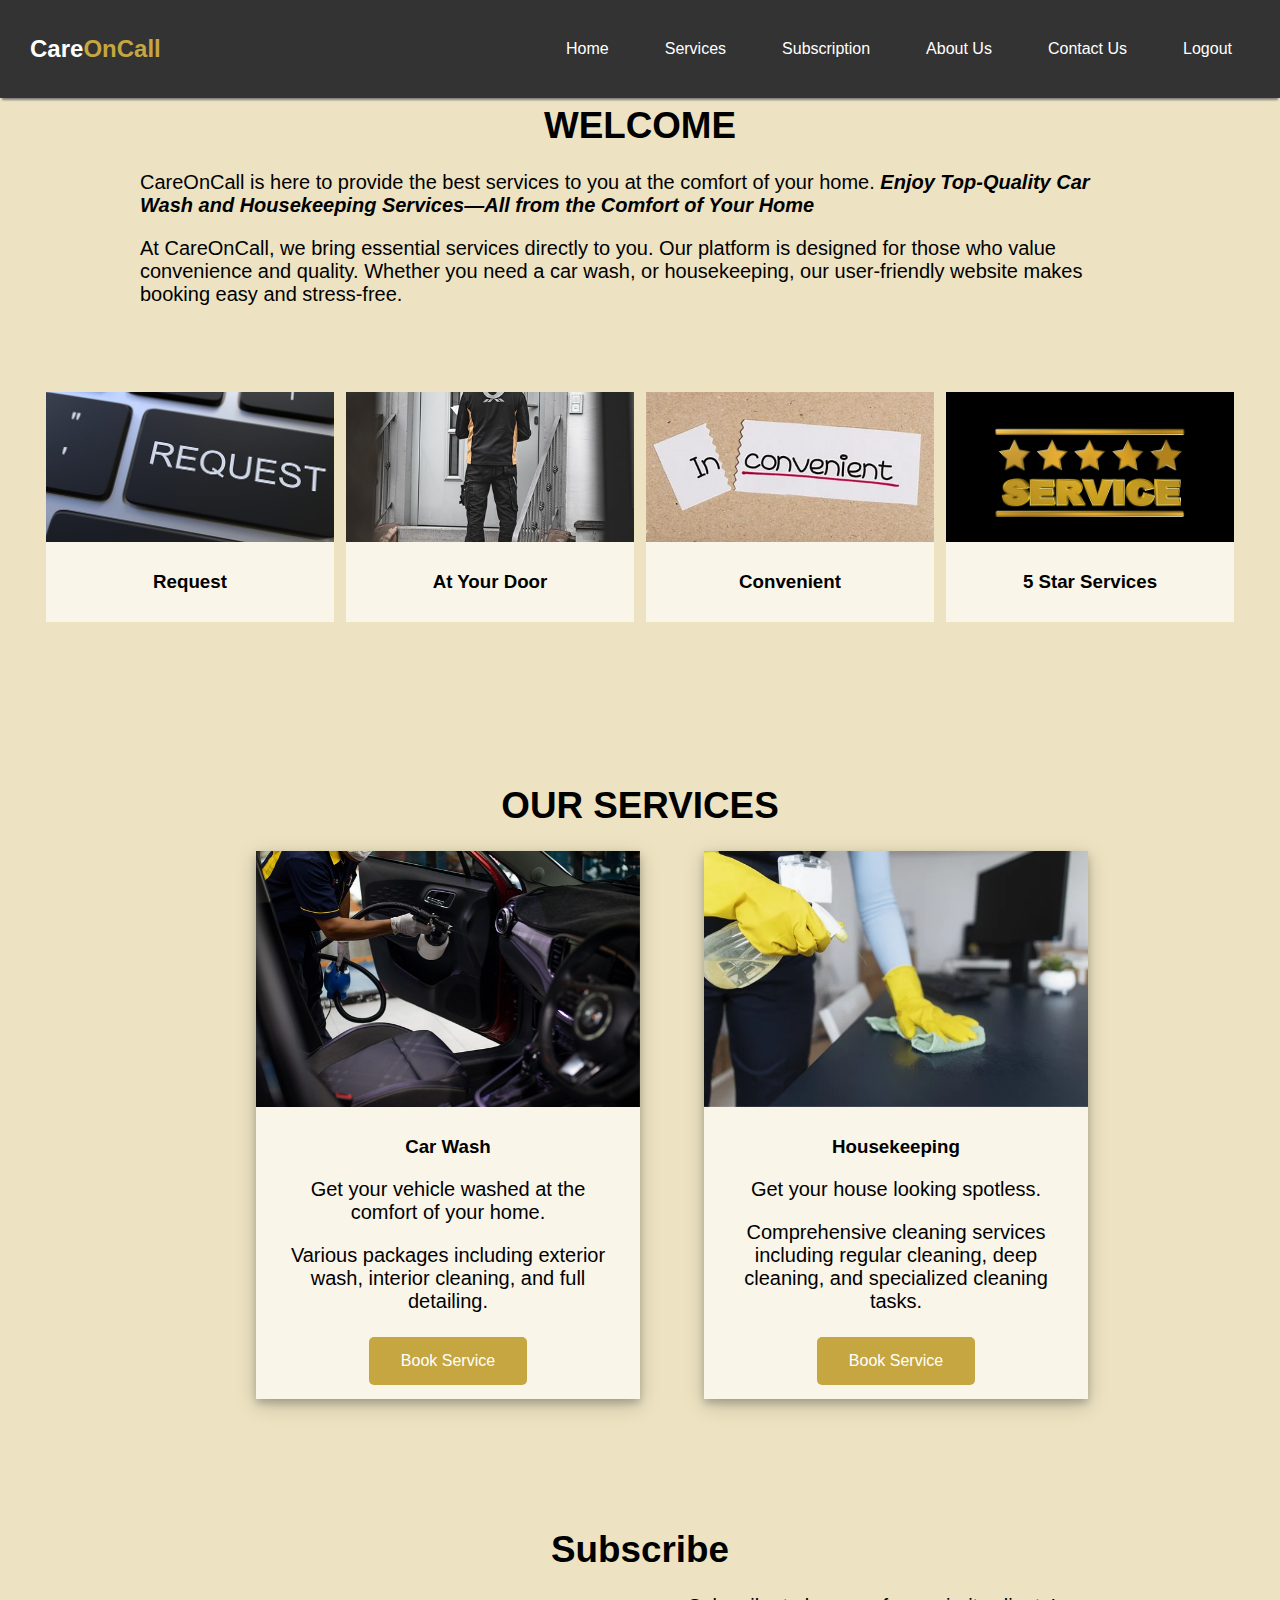
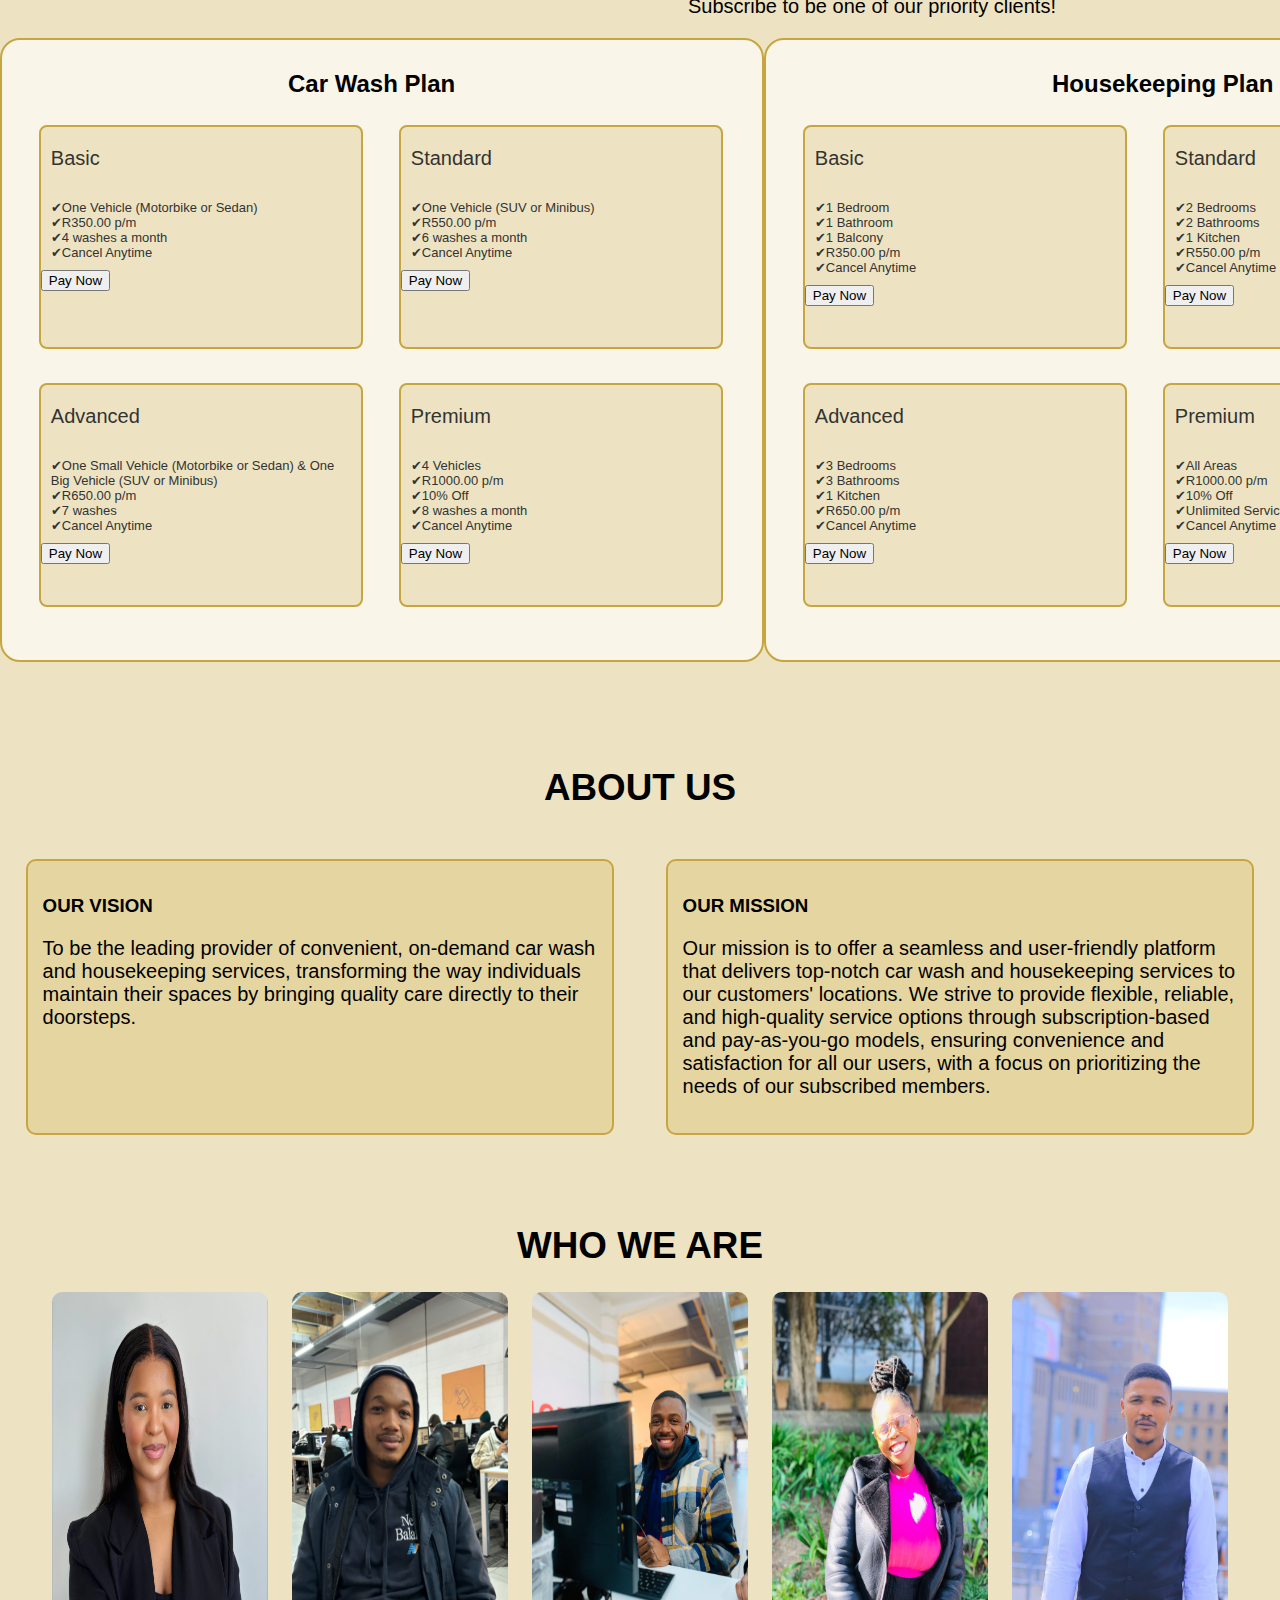
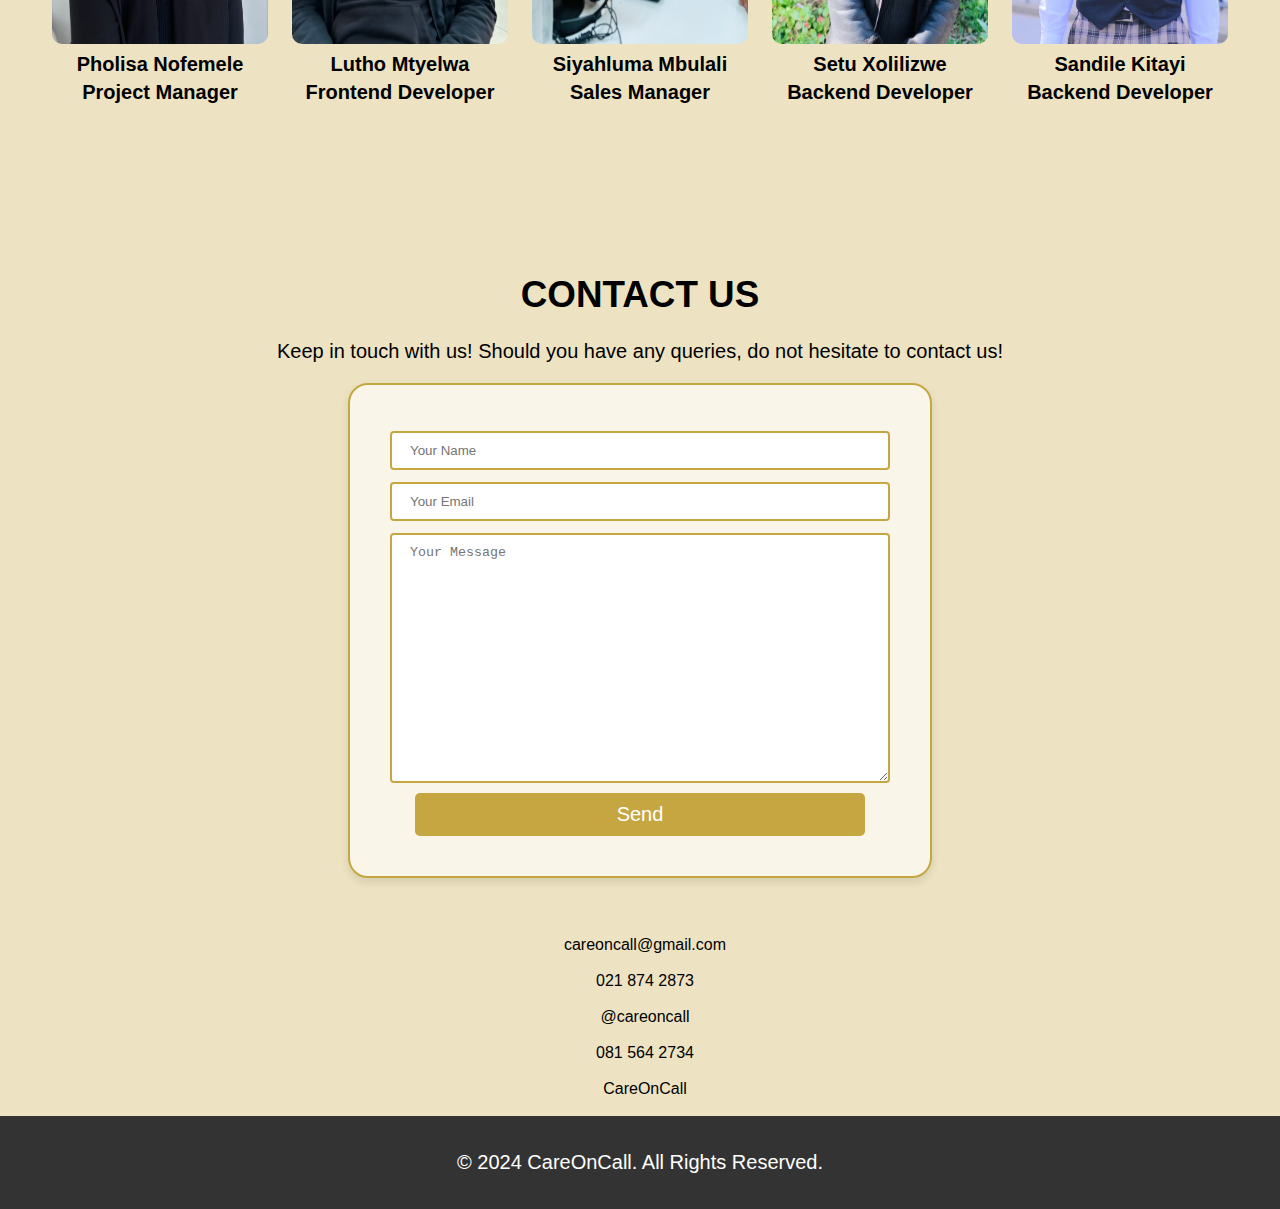
<file: index.html>
<!DOCTYPE html>
<html lang="en">
 
<head>
    <meta charset="UTF-8">
    <meta name="viewport" content="width=device-width, initial-scale=1.0">
    <title>CareOnCall Services</title>
    <link rel="stylesheet" href="style.css">
    <link rel="stylesheet" href="https://cdnjs.cloudflare.com/ajax/libs/font-awesome/6.6.0/css/all.min.css" integrity="sha512-Kc323vGBEqzTmouAECnVceyQqyqdsSiqLQISBL29aUW4U/M7pSPA/gEUZQqv1cwx4OnYxTxve5UMg5GT6L4JJg==" crossorigin="anonymous" referrerpolicy="no-referrer" />
</head>
 
<body>
 
    <!---------------------------------------------------------------------NAVIGATION BAR------------------------------------------------------------------------------------------------------------>
    <section>
        <header>
            <nav>
                <div class="navbar-container">
                    <h2><a href="#gethome" class="homelink">Care<span>OnCall</span></a></h2>
                    <ul class="navigationbar">
                        <li><a href="#gethome">Home</a></li>
                        <li><a href="#getservices">Services</a></li>
                        <li><a href="#getsubscription">Subscription</a></li>
                        <li><a href="#about-us">About Us</a></li>
                        <li><a href="#getcontacts">Contact Us</a></li>
                        <li><a href="Signin.html">Logout</a></li>
                    </ul>
                </div>
            </nav>
        </header>
    </section>
 
    <!---------------------------------------------------------------------WELCOME------------------------------------------------------------------------------------------------------------>
 
    <section id="gethome">
        <div class="welcomehome">
            <h1>WELCOME</h1>
        </div>
        <div class="wrapper-main">
            <p>CareOnCall is here to provide the best services to you at the comfort of your home. <b><i>Enjoy Top-Quality Car Wash and Housekeeping Services—All from the Comfort of Your Home</i></b></p>
            <p>At CareOnCall, we bring essential services directly to you. Our platform is designed for those who value convenience and quality. Whether you need a car wash, or housekeeping, our user-friendly website makes booking easy and stress-free.</p>
        </div>
        <div class="home-service">
            <div class="our-services">
                <img src="img/request-management.jpg" alt="Request" class="gallery" style="width:100%;">
                <div class="home-container">
                    <h3>Request</h3>
                </div>
            </div>
            <div class="our-services">
                <img src="img/delivery-man.jpg" alt="Delivery Man" class="gallery" style="width:100%;" height="150">
                <div class="home-container">
                    <h3>At Your Door</h3>
                </div>
            </div>
            <div class="our-services">
                <img src="img/convenient.jpg" alt="Convenient" class="gallery" style="width:100%;">
                <div class="home-container">
                    <h3>Convenient</h3>
                </div>
            </div>
            <div class="our-services">
                <img src="img/services.webp" alt="5 Star Services" class="gallery" style="width:100%;">
                <div class="home-container">
                    <h3>5 Star Services</h3>
                </div>
            </div>
        </div>
    </section>
 
    <!------------------------------------------------------------------------SERVICES------------------------------------------------------------------------------------------------------------>
 
    <section id="getservices">
        <h1>OUR SERVICES</h1>
        <div class="first-services">
            <div class="services">
                <img src="img/carwashh.jpg" alt="Car Wash" class="gallery" style="width:100%;">
                <div class="container">
                    <h3>Car Wash</h3>
                    <p>Get your vehicle washed at the comfort of your home.</p>
                    <p>Various packages including exterior wash, interior cleaning, and full detailing.</p>
                    <a href="carwash.html" class="button">Book Service</a>
                </div>
            </div>
 
            <div class="services">
                <img src="img/housekeepng.webp" alt="Housekeeping" class="gallery" style="width:100%;">
                <div class="container">
                    <h3>Housekeeping</h3>
                    <p>Get your house looking spotless.</p>
                    <p>Comprehensive cleaning services including regular cleaning, deep cleaning, and specialized cleaning tasks.</p>
                    <a href="housecleaning.html" class="button">Book Service</a>
                </div>
            </div>
        </div>
    </section>
 
    <!----------------------------------------------------------------------------SUBSCRIPTION------------------------------------------------------------------------------------------------------------>
 
    <section id="getsubscription">
        <div class="topsub">
            <h1>Subscribe</h1>
            <p>Subscribe to be one of our priority clients!</p>
        </div>
 
        <div class="subscription-container">
            <!-- CarWashPlan-->
            <div class="subscription-content-one">
                <div class="subscription-box-one">
                    <h2>Car Wash Plan</h2>
                    <div class="carwash-container">
                        <!-- Plans -->
                        <div class="basic-plan">
                            <p>Basic</p>
                            <ul>
                                <li><span class="checkmark">✔</span>One Vehicle (Motorbike or Sedan)</li>
                                <li><span class="checkmark">✔</span>R350.00 p/m</li>
                                <li><span class="checkmark">✔</span>4 washes a month</li>
                                <li><span class="checkmark">✔</span>Cancel Anytime</li>
                            </ul>
                            <form id="payfast-form" action=     "https://www.payfast.co.za/eng/process" method="post">
                                <input type="hidden" name="merchant_id" id="merchant_id" value= 25607769>
                                <input type="hidden" name="merchant_key" id="merchant_id" value= "ghpvvcpsvldhv">
                                <input type="hidden" name="return_url" id="return_url" value="https://careoncallserv.netlify.app/return">
                                <input type="hidden" name="cancel_url" id="cancel_url" value="https://careoncallserv.netlify.app/cancel">
                                <input type="hidden" name="item_name" id="item_name" value="advanced-plan">
                                <input type="hidden" name="amount" id="amount" value="350.00">
                                <button type="submit" id="pay-now-button" style="display: none;">Pay Now</button>
                                <button type="submit">Pay Now</button>
                              </form>
                           
                        </div>
 
                        <div class="standard-plan">
                            <p>Standard</p>
                            <ul>
                                <li><span class="checkmark">✔</span>One Vehicle (SUV or Minibus)</li>
                                <li><span class="checkmark">✔</span>R550.00 p/m</li>
                                <li><span class="checkmark">✔</span>6 washes a month</li>
                                <li><span class="checkmark">✔</span>Cancel Anytime</li>
                            </ul>
                            <form id="payfast-form" action=     "https://www.payfast.co.za/eng/process" method="post">
                                <input type="hidden" name="merchant_id" id="merchant_id" value= 25607769>
                                <input type="hidden" name="merchant_key" id="merchant_id" value= "ghpvvcpsvldhv">
                                <input type="hidden" name="return_url" id="return_url" value="https://careoncallserv.netlify.app/return">
                                <input type="hidden" name="cancel_url" id="cancel_url" value="https://careoncallserv.netlify.app/cancel">
                                <input type="hidden" name="item_name" id="item_name" value="advanced-plan">
                                <input type="hidden" name="amount" id="amount" value="550.00">
                                <button type="submit" id="pay-now-button" style="display: none;">Pay Now</button>
                                <button type="submit">Pay Now</button>
                              </form>
                           
                        </div>
 
                        <div class="advanced-plan">
                            <p>Advanced</p>
                            <ul>
                                <li><span class="checkmark">✔</span>One Small Vehicle (Motorbike or Sedan) & One Big Vehicle (SUV or Minibus)</li>
                                <li><span class="checkmark">✔</span>R650.00 p/m</li>
                                <li><span class="checkmark">✔</span>7 washes</li>
                                <li><span class="checkmark">✔</span>Cancel Anytime</li>
                            </ul>
                            <form id="payfast-form" action=     "https://www.payfast.co.za/eng/process" method="post">
                                <input type="hidden" name="merchant_id" id="merchant_id" value= 25607769>
                                <input type="hidden" name="merchant_key" id="merchant_id" value= "ghpvvcpsvldhv">
                                <input type="hidden" name="return_url" id="return_url" value="https://careoncallserv.netlify.app/return">
                                <input type="hidden" name="cancel_url" id="cancel_url" value="https://careoncallserv.netlify.app/cancel">
                                <input type="hidden" name="item_name" id="item_name" value="advanced-plan">
                                <input type="hidden" name="amount" id="amount" value="650.00">
                                <button type="submit" id="pay-now-button" style="display: none;">Pay Now</button>
                                <button type="submit">Pay Now</button>
                              </form>
                           
                        </div>
 
                        <div class="premium-plan">
                            <p>Premium</p>
                            <ul>
                                <li><span class="checkmark">✔</span>4 Vehicles</li>
                                <li><span class="checkmark">✔</span>R1000.00 p/m</li>
                                <li><span class="checkmark">✔</span>10% Off</li>
                                <li><span class="checkmark">✔</span>8 washes a month</li>
                                <li><span class="checkmark">✔</span>Cancel Anytime</li>
                            </ul>
                            <form id="payfast-form" action=     "https://www.payfast.co.za/eng/process" method="post">
                                <input type="hidden" name="merchant_id" id="merchant_id" value= 25607769>
                                <input type="hidden" name="merchant_key" id="merchant_id" value= "ghpvvcpsvldhv">
                                <input type="hidden" name="return_url" id="return_url" value="https://careoncallserv.netlify.app/return">
                                <input type="hidden" name="cancel_url" id="cancel_url" value="https://careoncallserv.netlify.app/cancel">
                                <input type="hidden" name="item_name" id="item_name" value="advanced-plan">
                                <input type="hidden" name="amount" id="amount" value="1000.00">
                                <button type="submit" id="pay-now-button" style="display: none;">Pay Now</button>
                                <button type="submit">Pay Now</button>
                              </form>
                           
                        </div>
                    </div>
                </div>
            </div>
 
            <!-- HouseKeepingPlan -->
            <div class="subscription-content-two">
                <div class="subscription-box-two">
                    <h2>Housekeeping Plan</h2>
                    <div class="housekeeping-container">
                        <!-- Plans -->
                        <div class="basic-plan">
                            <p>Basic</p>
                            <ul>
                                <li><span class="checkmark">✔</span>1 Bedroom</li>
                                <li><span class="checkmark">✔</span>1 Bathroom</li>
                                <li><span class="checkmark">✔</span>1 Balcony</li>
                                <li><span class="checkmark">✔</span>R350.00 p/m</li>
                                <li><span class="checkmark">✔</span>Cancel Anytime</li>
                            </ul>
                            <form id="payfast-form" action=     "https://www.payfast.co.za/eng/process" method="post">
                                <input type="hidden" name="merchant_id" id="merchant_id" value= 25607769>
                                <input type="hidden" name="merchant_key" id="merchant_id" value= "ghpvvcpsvldhv">
                                <input type="hidden" name="return_url" id="return_url" value="https://careoncallserv.netlify.app/return">
                                <input type="hidden" name="cancel_url" id="cancel_url" value="https://careoncallserv.netlify.app/cancel">
                                <input type="hidden" name="item_name" id="item_name" value="advanced-plan">
                                <input type="hidden" name="amount" id="amount" value="350.00">
                                <button type="submit" id="pay-now-button" style="display: none;">Pay Now</button>
                                <button type="submit">Pay Now</button>
                              </form>
                           
                        </div>
 
                        <div class="standard-plan">
                            <p>Standard</p>
                            <ul>
                                <li><span class="checkmark">✔</span>2 Bedrooms</li>
                                <li><span class="checkmark">✔</span>2 Bathrooms</li>
                                <li><span class="checkmark">✔</span>1 Kitchen</li>
                                <li><span class="checkmark">✔</span>R550.00 p/m</li>
                                <li><span class="checkmark">✔</span>Cancel Anytime</li>
                            </ul>
                            <form id="payfast-form" action=     "https://www.payfast.co.za/eng/process" method="post">
                                <input type="hidden" name="merchant_id" id="merchant_id" value= 25607769>
                                <input type="hidden" name="merchant_key" id="merchant_id" value= "ghpvvcpsvldhv">
                                <input type="hidden" name="return_url" id="return_url" value="https://careoncallserv.netlify.app/return">
                                <input type="hidden" name="cancel_url" id="cancel_url" value="https://careoncallserv.netlify.app/cancel">
                                <input type="hidden" name="item_name" id="item_name" value="advanced-plan">
                                <input type="hidden" name="amount" id="amount" value="550.00">
                                <button type="submit" id="pay-now-button" style="display: none;">Pay Now</button>
                                <button type="submit">Pay Now</button>
                              </form>
                           
                        </div>
 
                        <div class="advanced-plan">
                            <p>Advanced</p>
                            <ul>
                                <li><span class="checkmark">✔</span>3 Bedrooms</li>
                                <li><span class="checkmark">✔</span>3 Bathrooms</li>
                                <li><span class="checkmark">✔</span>1 Kitchen</li>
                                <li><span class="checkmark">✔</span>R650.00 p/m</li>
                                <li><span class="checkmark">✔</span>Cancel Anytime</li>
                            </ul>
                            <form id="payfast-form" action=     "https://www.payfast.co.za/eng/process" method="post">
                                <input type="hidden" name="merchant_id" id="merchant_id" value= 25607769>
                                <input type="hidden" name="merchant_key" id="merchant_id" value= "ghpvvcpsvldhv">
                                <input type="hidden" name="return_url" id="return_url" value="https://careoncallserv.netlify.app/return">
                                <input type="hidden" name="cancel_url" id="cancel_url" value="https://careoncallserv.netlify.app/cancel">
                                <input type="hidden" name="item_name" id="item_name" value="advanced-plan">
                                <input type="hidden" name="amount" id="amount" value="650.00">
                                <button type="submit" id="pay-now-button" style="display: none;">Pay Now</button>
                                <button type="submit">Pay Now</button>
                              </form>
                           
                        </div>
 
                        <div class="premium-plan">
                            <p>Premium</p>
                            <ul>
                                <li><span class="checkmark">✔</span>All Areas</li>
                                <li><span class="checkmark">✔</span>R1000.00 p/m</li>
                                <li><span class="checkmark">✔</span>10% Off</li>
                                <li><span class="checkmark">✔</span>Unlimited Service</li>
                                <li><span class="checkmark">✔</span>Cancel Anytime</li>
                            </ul>
                            <form id="payfast-form" action=     "https://www.payfast.co.za/eng/process" method="post">
                                <input type="hidden" name="merchant_id" id="merchant_id" value= 25607769>
                                <input type="hidden" name="merchant_key" id="merchant_id" value= "ghpvvcpsvldhv">
                                <input type="hidden" name="return_url" id="return_url" value="https://careoncallserv.netlify.app/return">
                                <input type="hidden" name="cancel_url" id="cancel_url" value="https://careoncallserv.netlify.app/cancel">
                                <input type="hidden" name="item_name" id="item_name" value="advanced-plan">
                                <input type="hidden" name="amount" id="amount" value="1000.00">
                                <button type="submit" id="pay-now-button" style="display: none;">Pay Now</button>
                                <button type="submit">Pay Now</button>
                              </form>
                           
                        </div>
                    </div>
                </div>
            </div>
        </div>
    </section>
 
    <!---------------------------------------------------------------------WHO WE ARE------------------------------------------------------------------------------------------------------------>
    <section id="about-us">
    <h1>ABOUT US</h1>
    <div class="vision-mission">
        <div class="vision">
            <h3>OUR VISION</h3>
            <p>To be the leading provider of convenient, on-demand car wash and housekeeping services, transforming the way individuals maintain their spaces by bringing quality care directly to their doorsteps.</p>
        </div>
        <div class="mission">
            <h3>OUR MISSION</h3>
            <p>Our mission is to offer a seamless and user-friendly platform that delivers top-notch car wash and housekeeping services to our customers' locations. We strive to provide flexible, reliable, and high-quality service options through subscription-based and pay-as-you-go models, ensuring convenience and satisfaction for all our users, with a focus on prioritizing the needs of our subscribed members.</p>
        </div>
    </div>
</section>
 
<section class="who-we-are">
    <h1>WHO WE ARE</h1>
    <div class="team">
        <div class="team-member">
            <img src="img/Image.jfif" alt="Team Member">
            <p>Pholisa Nofemele</p>
            <p>Project Manager</p>
        </div>
        <div class="team-member">
            <img src="img/Image (1).jfif" alt="Team Member">
            <p>Lutho Mtyelwa</p>
            <p>Frontend Developer</p>
        </div>
        <div class="team-member">
            <img src="img/The Big Five.jpg" alt="Team Member">
            <p>Siyahluma Mbulali</p>
            <p>Sales Manager</p>
        </div>
        <div class="team-member">
            <img src="img/Media.jfif" alt="Team Member">
            <p>Setu Xolilizwe</p>
            <p>Backend Developer</p>
        </div>
        <div class="team-member">
            <img src="img/WhatsApp Image 2024-01-11 at 10.26.20_595bd0b3.jpg" alt="Team Member">
            <p>Sandile Kitayi</p>
            <p>Backend Developer</p>
        </div>
    </div>
</section>
 
 
<!---------------------------------------------------------------------CONTACT US------------------------------------------------------------------------------------------------------------>
 
<section id="getcontacts">
    <div class="contact-us">
        <h1>CONTACT US</h1>
        <p>Keep in touch with us! Should you have any queries, do not hesitate to contact us!</p>
        <div class="contactus-content">
            <form action="https://formspree.io/f/xpzvnylz" method="POST">
                <input type="text" name="name" placeholder="Your Name" required>
                <input type="email" name="email" placeholder="Your Email" required>
                <textarea name="message" placeholder="Your Message" required></textarea>
                <button type="submit" class="cntct-btn">Send</button>
            </form>
        </div>

        <div class="contact-info">
            <br>
            <i class="fa-solid fa-envelope"></i><span> careoncall@gmail.com</span><br><br>
            <i class="fa-solid fa-phone"></i><span> 021 874 2873</span><br><br>
            <i class="fa-brands fa-square-instagram"></i><span> @careoncall</span><br><br>
            <i class="fa-brands fa-square-whatsapp"></i><span> 081 564 2734</span><br><br>
            <i class="fa-brands fa-facebook"></i><span> CareOnCall</span><br><br>
        </div>
    </div>
</section>

    <!---------------------------------------------------------------------FOOTER------------------------------------------------------------------------------------------------------------>
 
    <footer>
        <p>&copy; 2024 CareOnCall. All Rights Reserved.</p>
    </footer>
 
</body>
 
</html>
</file>
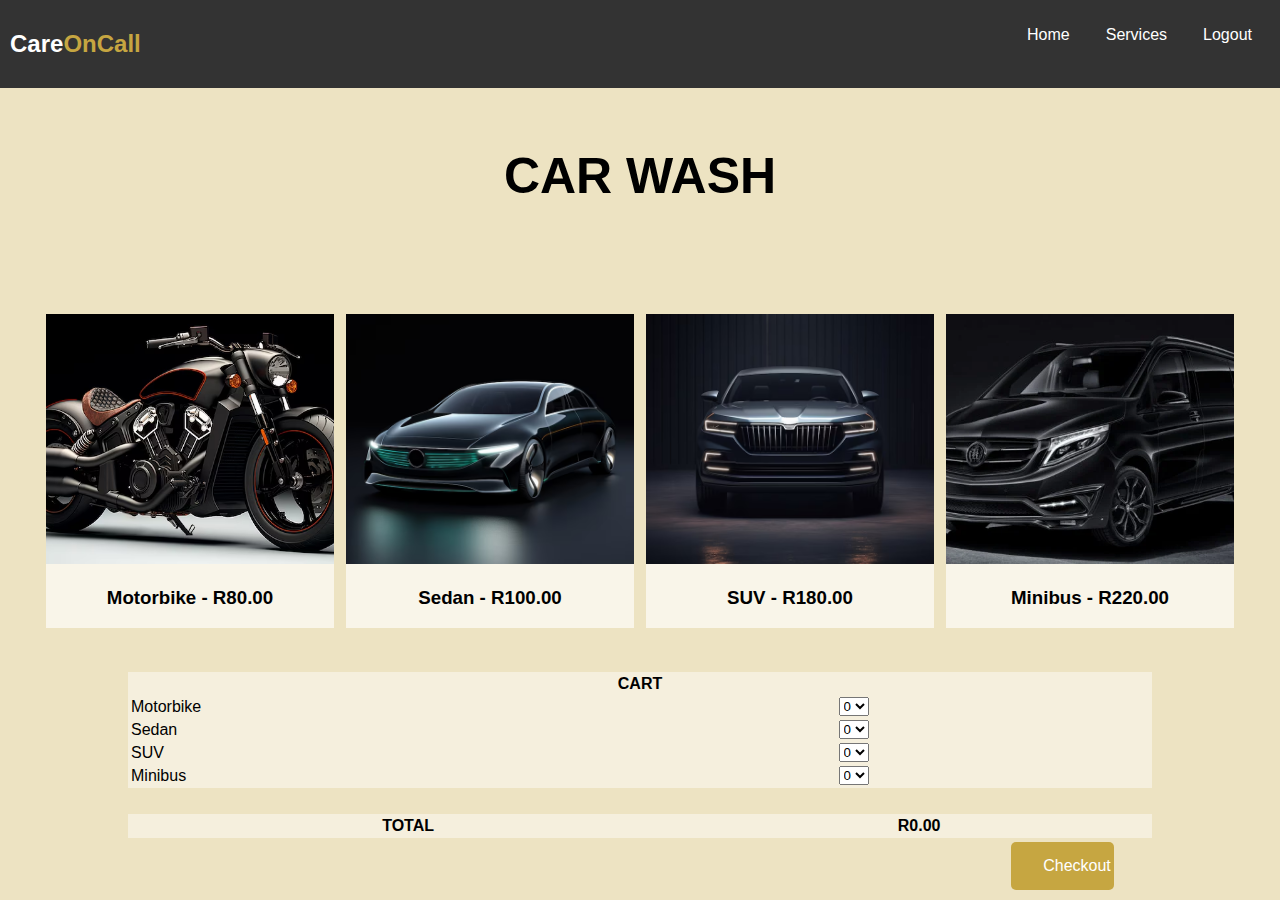
<file: carwash.html>
<!DOCTYPE html>
<html lang="en">
<head>
    <meta charset="UTF-8">
    <meta name="viewport" content="width=device-width, initial-scale=1.0">
    <title>CareOnCall Carwash</title>
    <link rel="stylesheet" href="services.css">
    <link rel="stylesheet" href="https://cdnjs.cloudflare.com/ajax/libs/font-awesome/6.6.0/css/all.min.css" integrity="sha512-Kc323vGBEqzTmouAECnVceyQqyqdsSiqLQISBL29aUW4U/M7pSPA/gEUZQqv1cwx4OnYxTxve5UMg5GT6L4JJg==" crossorigin="anonymous" referrerpolicy="no-referrer" />

    <script defer>
        function calcTotal() {
            const prices = {
                bike: 80,
                sedan: 100,
                suv: 180,
                minibus: 220
            };
            const total = 
                (document.getElementById('bike').value * prices.bike) +
                (document.getElementById('sedan').value * prices.sedan) +
                (document.getElementById('suv').value * prices.suv) +
                (document.getElementById('minibus').value * prices.minibus);
            document.getElementById('totalCalc').innerText = total.toFixed(2);
            return total;
        }
    
        function storeTotal() {
            const total = calcTotal();
            document.getElementById('amount').value = total.toFixed(2);
    
            // Show the PayFast form
            document.getElementById('payfast-form').style.display = 'block';
    
            // Submit the form
            document.getElementById('payfast-form').submit();
        }
    </script>
    
</head>

<body>
    <!-- Navigation Bar -->
    <nav>
        <ul class="navigationbar">
            <h2><a href="index.html" class="homelink">Care<span>OnCall</span></a></h2>
            <li><a href="login.html" class="logout">Logout</a></li>
            <li><a href="index.html#getservices">Services</a></li>
            <li><a href="index.html">Home</a></li>
        </ul>
    </nav>

    <!-- Car Wash Section -->
    <section class="carwash">
        <h1>CAR WASH</h1>
    </section>

    <!-- Services Section -->
    <section class="services">
        <!-- Service Items -->
        <div class="our-services">
            <img src="img/view-cool-motorcycle.avif" alt="Motorbike" class="gallery">
            <div class="home-container"><h3>Motorbike - R80.00</h3></div>
        </div>
        <div class="our-services">
            <img src="img/3d-car.avif" alt="Sedan" class="gallery" height="150">
            <div class="home-container"><h3>Sedan - R100.00</h3></div>
        </div>
        <div class="our-services">
            <img src="img/view-3d-car.avif" alt="SUV" class="gallery">
            <div class="home-container"><h3>SUV - R180.00</h3></div>
        </div>
        <div class="our-services">
            <img src="img/Mercedes-Benz-V-Class-Black-Crystal-Larte.webp" alt="Minibus" class="gallery">
            <div class="home-container"><h3>Minibus - R220.00</h3></div>
        </div>
    </section>

    <!-- Cart Form -->
    <form class="myform">
        <table class="carwash-table">
            <tr><th colspan="2">CART</th></tr>
            <tr>
                <td>Motorbike</td>
                <td><select class="price" onchange="calcTotal()" id="bike">
                    <option value="0">0</option><option value="1">1</option>
                    <option value="2">2</option><option value="3">3</option>
                    <option value="4">4</option><option value="5">5</option>
                </select></td>
            </tr>
            <tr>
                <td>Sedan</td>
                <td><select class="price" onchange="calcTotal()" id="sedan">
                    <option value="0">0</option><option value="1">1</option>
                    <option value="2">2</option><option value="3">3</option>
                    <option value="4">4</option><option value="5">5</option>
                </select></td>
            </tr>
            <tr>
                <td>SUV</td>
                <td><select class="price" onchange="calcTotal()" id="suv">
                    <option value="0">0</option><option value="1">1</option>
                    <option value="2">2</option><option value="3">3</option>
                    <option value="4">4</option><option value="5">5</option>
                </select></td>
            </tr>
            <tr>
                <td>Minibus</td>
                <td><select class="price" onchange="calcTotal()" id="minibus">
                    <option value="0">0</option><option value="1">1</option>
                    <option value="2">2</option><option value="3">3</option>
                    <option value="4">4</option><option value="5">5</option>
                </select></td>
            </tr>
        </table>

        <!-- Total Calculation -->
        <table class="total-table">
            <tr>
                <th>TOTAL</th>
                <th>R<span id="totalCalc">0.00</span></th>
            </tr>
        </table>

        <!-- Checkout Button -->
        <div class="checkout">
            <button type="button" class="button" onclick="storeTotal()">Checkout</button>
        </div>
    </form>

    <!-- PayFast Form -->
    <form id="payfast-form" action="https://www.payfast.co.za/eng/process" method="post" style="display:none;">
        <input type="hidden" name="merchant_id" id="merchant_id" value="25607769">
        <input type="hidden" name="merchant_key" id="merchant_key" value="ghpvvcpsvldhv">
        <input type="hidden" name="return_url" id="return_url" value="https://careoncallserv.netlify.app/return">
        <input type="hidden" name="cancel_url" id="cancel_url" value="https://careoncallserv.netlify.app/cancel">
        <input type="hidden" name="item_name" id="item_name" value="car-wash-services">
        <input type="hidden" name="amount" id="amount" value="0.00">
        <button type="submit" id="pay-now-button">Pay Now</button>
    </form>

</body>
</html>
</file>
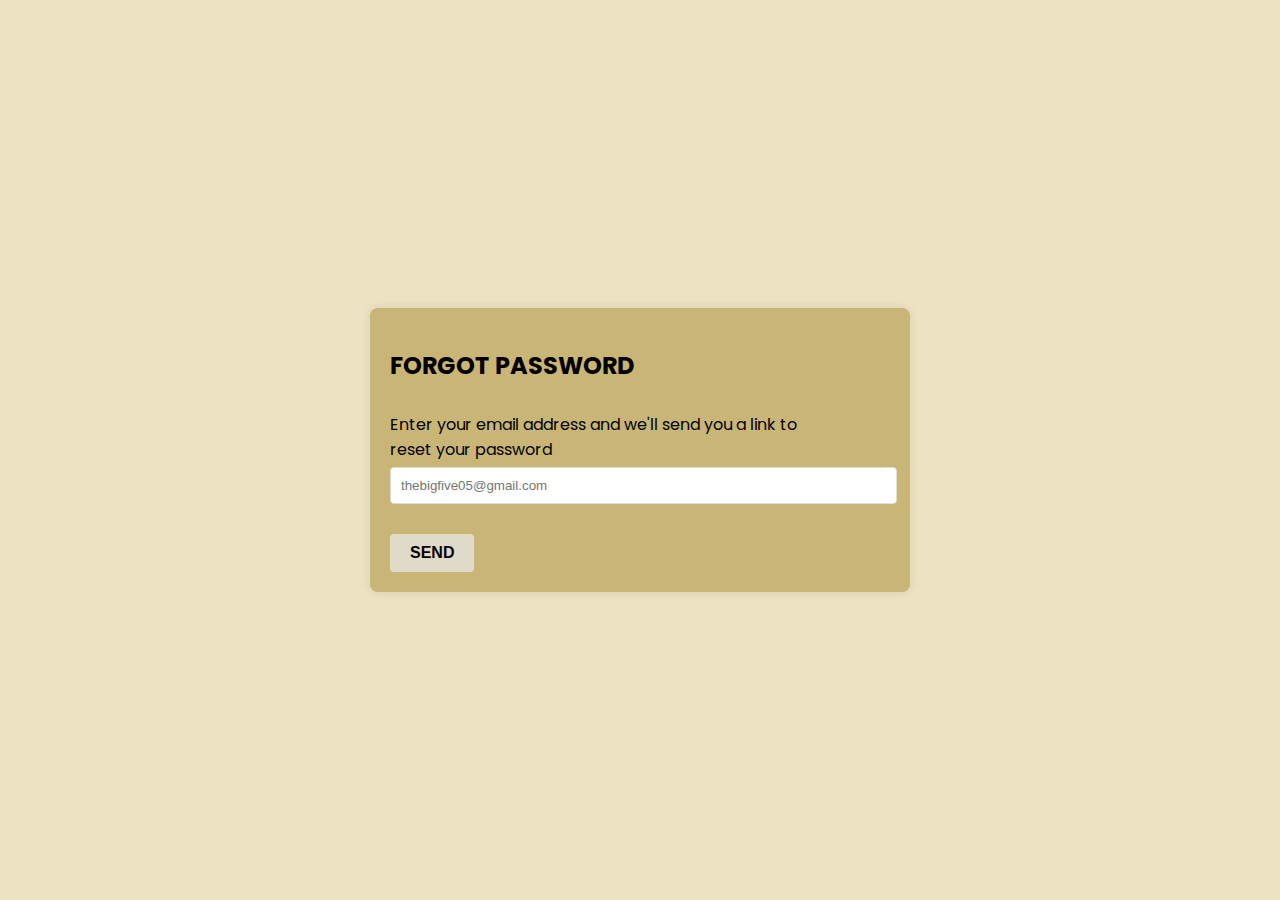
<file: forgot.html>
<!DOCTYPE html>
<html lang="en">
<head>
    <meta charset="UTF-8">
    <meta name="viewport" content="width=device-width, initial-scale=1.0">
    <title> CareOnCall Login </title>
    <link rel="stylesheet" href="new.css">
    <link rel="preconnect" href="https://fonts.gstatic.com" crossorigin>
<link href="https://fonts.googleapis.com/css2?family=Roboto:ital@0;1&display=swap" rel="stylesheet">
<link rel="preconnect" href="https://fonts.googleapis.com">
<link rel="preconnect" href="https://fonts.gstatic.com" crossorigin>
<link href="https://fonts.googleapis.com/css2?family=Poppins:ital,wght@0,100;0,200;0,300;0,400;0,500;0,600;0,700;0,800;0,900;1,100;1,200;1,300;1,400;1,500;1,600;1,700;1,800;1,900&family=Roboto&display=swap" rel="stylesheet">
</head>
<!---------------------------------------------------------------CONNECT WITH ME------------------------------------------------------------------------>
<body>
        <div class="reg">

            <h2>FORGOT PASSWORD</h2>
            <form action="index.html" method="post"> 
                <p>Enter your email address and we'll send you a link to<br>
                     reset your password</p>
                <input type="email" name="email" placeholder="thebigfive05@gmail.com" required>
                <div class="btn"> 
                    <button type="submit">SEND</button>

                </div>

            </form>
        </div>
    </body>
    </html>
</file>
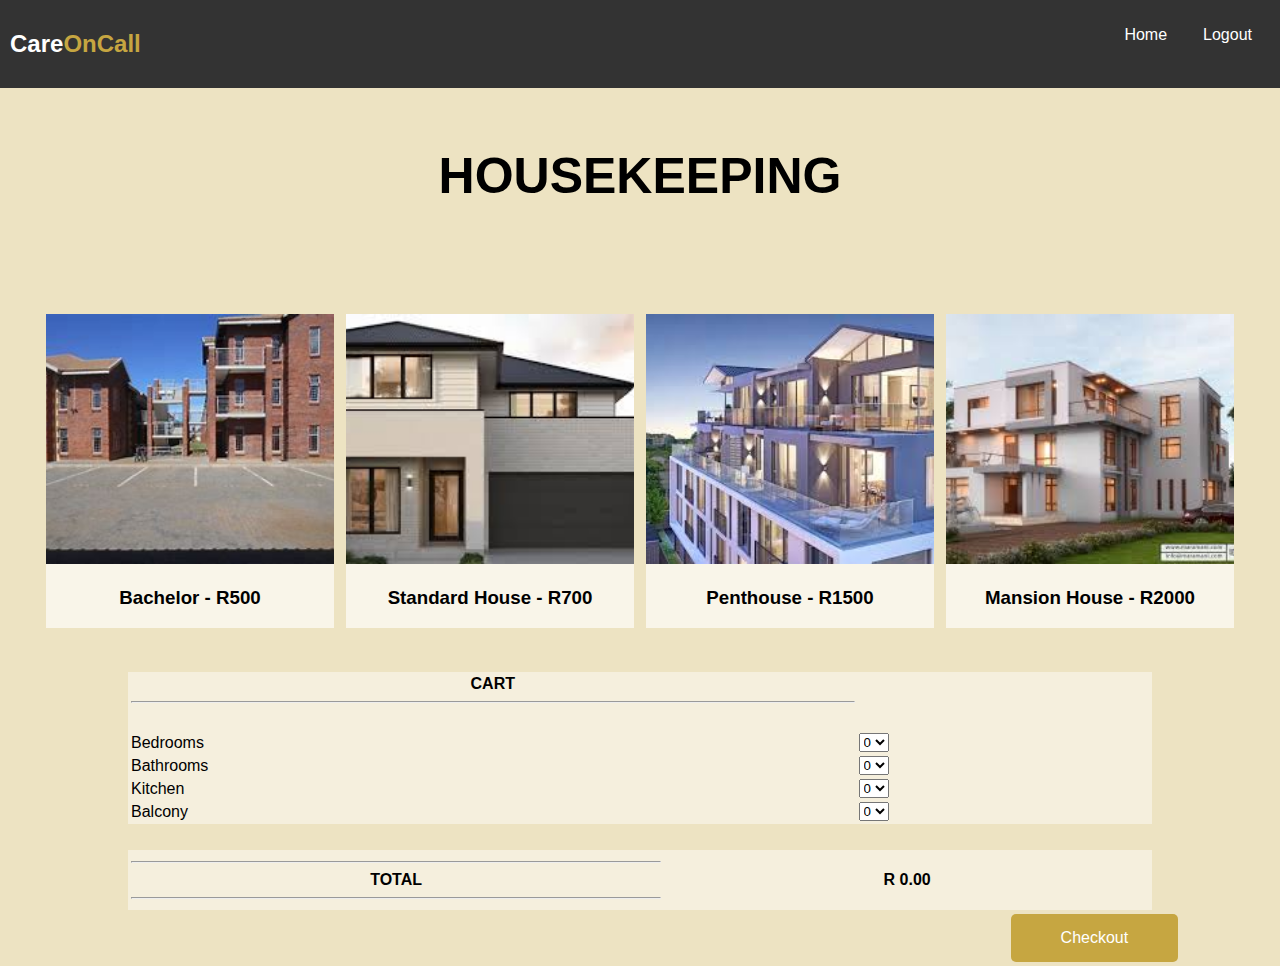
<file: housecleaning.html>
<!DOCTYPE html>
<html lang="en">
<head>
    <meta charset="UTF-8">
    <meta name="viewport" content="width=device-width, initial-scale=1.0">
    <title>CareonCall Carwash</title>
    <link rel="stylesheet" href="services.css">
    <link rel="stylesheet" href="https://cdnjs.cloudflare.com/ajax/libs/font-awesome/6.6.0/css/all.min.css" integrity="sha512-Kc323vGBEqzTmouAECnVceyQqyqdsSiqLQISBL29aUW4U/M7pSPA/gEUZQqv1cwx4OnYxTxve5UMg5GT6L4JJg==" crossorigin="anonymous" referrerpolicy="no-referrer" />
</head>
<body>

    <div>
        <ul class="navigationbar">
            <h2><a href="index.html" class="homelink">Care<span>OnCall</span></a></h2>
            <li><a href="login.html" class="logout">Logout</a></li>
            <li><a href="index.html">Home</a></li>
        </ul>

        <div class="carwash">
            <h1>HOUSEKEEPING</h1>
        </div>

        <div class="services">
            <div class="our-services">
                <a href="#"class="house-option" data-price="500"><img src="img/bachelor.jfif" alt="bachelor" class="gallery" style="width:100%;" height="150"></a>
                <div class="home-container">
                    <h3>Bachelor - R500</h3>
                    
                </div>
            </div>
            <div class="our-services">
                <a href="#"class="house-option" data-price="700"><img src="img/standhouse.jfif" alt="Standard house" class="gallery" style="width:100%;" height="150"></a>
                <div class="home-container">
                    <h3>Standard House - R700</h3>
                    
                </div>
            </div>
            <div class="our-services">
                <a href="#"class="house-option" data-price="1500"><img src="img/penthouse.jfif" alt="Standard house" class="gallery" style="width:100%;" height="150"></a>
                <div class="home-container">
                    <h3>Penthouse - R1500</h3>
                    
                </div>
            </div>
            <div class="our-services">
                <a href="#"class="house-option" data-price="2000"><img src="img/mansion.jfif" alt="Standard house" class="gallery" style="width:100%;" height="150"></a>
                <div class="home-container">
                    <h3>Mansion House - R2000</h3>
                    
                </div>
            </div>
        </div>

        <table class="carwash-table">
            <tr>
                <th>CART <hr><br></th>
            </tr>
            <tr>
                <td>Bedrooms</td>
                <td>
                    <select id="bedrooms">
                        <option value="0">0</option>
                        <option value="1">1</option>
                        <option value="2">2</option>
                        <option value="3">3</option>
                        <option value="4">4</option>
                        <option value="5">5</option>
                    </select>
                </td>
            </tr>

            <tr>
                <td>Bathrooms</td>
                <td>
                    <select id="bathrooms">
                        <option value="0">0</option>
                        <option value="1">1</option>
                        <option value="2">2</option>
                        <option value="3">3</option>
                        <option value="4">4</option>
                        <option value="5">5</option>
                    </select>
                </td>
            </tr>

            <tr>
                <td>Kitchen</td>
                <td>
                    <select id="kitchen">
                        <option value="0">0</option>
                        <option value="1">1</option>
                        <option value="2">2</option>
                        <option value="3">3</option>
                        <option value="4">4</option>
                        <option value="5">5</option>
                    </select>
                </td>
            </tr>

            <tr>
                <td>Balcony</td>
                <td>
                    <select id="balcony">
                        <option value="0">0</option>
                        <option value="1">1</option>
                        <option value="2">2</option>
                        <option value="3">3</option>
                        <option value="4">4</option>
                        <option value="5">5</option>
                    </select>
                </td>
            </tr>
        </table>

        <table class="total-table">
            <tr>
                <th><hr>TOTAL<hr></th>
                <th><label id="totalPrice">R 0.00</label></th>
            </tr>
        </table>

        <div class="checkout">
            <a href="payment.html" class="button">Checkout</a>
        </div>
    </div>

    <script>
        let basePrice = 0;
        const roomPrice = {
            bedroom: 100,  
            bathroom: 80,   
            kitchen: 120,  
            balcony: 50     
        };
        function updateTotalPrice() {
            let total = basePrice;
            
            const bedrooms = document.getElementById('bedrooms').value;
            const bathrooms = document.getElementById('bathrooms').value;
            const kitchen = document.getElementById('kitchen').value;
            const balcony = document.getElementById('balcony').value;

            
            total += bedrooms * roomPrice.bedroom;
            total += bathrooms * roomPrice.bathroom;
            total += kitchen * roomPrice.kitchen;
            total += balcony * roomPrice.balcony;

            document.getElementById('totalPrice').textContent = 'R ' + total.toFixed(2);
        }

        const houseOptions = document.querySelectorAll('.house-option');
houseOptions.forEach(option => {
    option.addEventListener('click', function() {
        basePrice = parseInt(this.getAttribute('data-price')); // Set base price to the selected house
        updateTotalPrice(); // Update total price
        
        // Highlight the selected house
        houseOptions.forEach(opt => opt.classList.remove('selected')); // Remove previous selections
        this.classList.add('selected'); // Highlight the selected house
    });
});

        
        document.getElementById('bedrooms').addEventListener('change', updateTotalPrice);
        document.getElementById('bathrooms').addEventListener('change', updateTotalPrice);
        document.getElementById('kitchen').addEventListener('change', updateTotalPrice);
        document.getElementById('balcony').addEventListener('change', updateTotalPrice);
    </script>

</body>
</html>
</file>
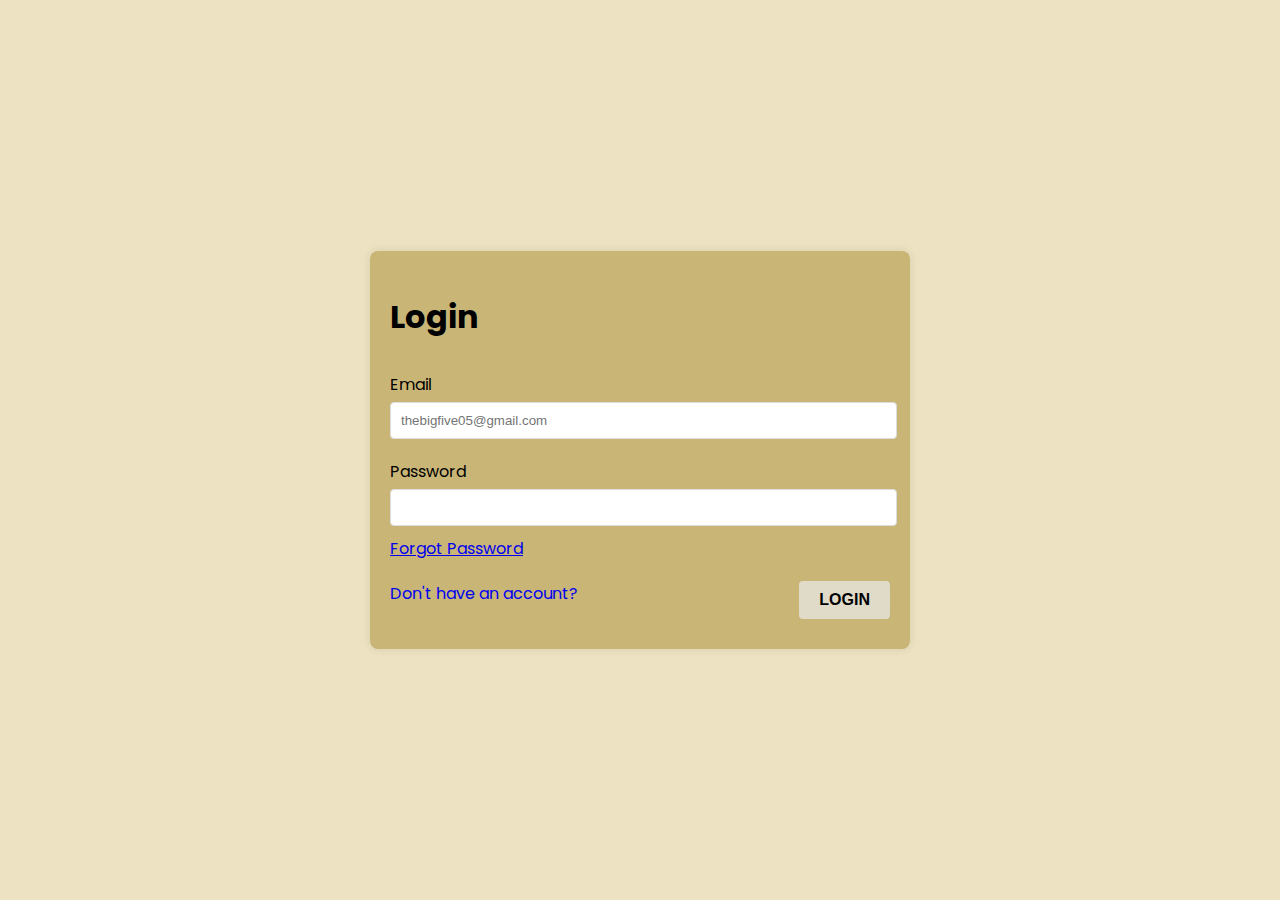
<file: Signin.html>
<!DOCTYPE html>
<html lang="en">
<head>
    <meta charset="UTF-8">
    <meta name="viewport" content="width=device-width, initial-scale=1.0">
    <title>CareOnCall Login</title>
    <link rel="stylesheet" href="new.css">
    <link rel="preconnect" href="https://fonts.gstatic.com" crossorigin>
    <link href="https://fonts.googleapis.com/css2?family=Roboto&display=swap" rel="stylesheet">
    <link href="https://fonts.googleapis.com/css2?family=Poppins:wght@100;200;300;400;500;600;700;800;900&family=Roboto&display=swap" rel="stylesheet">
</head>
<body>
    <div class="reg">
        <h1>Login</h1>
        <form id="loginForm">
            <p>Email</p>
            <input type="email" id="email" placeholder="thebigfive05@gmail.com" required>
            <p>Password</p>
            <input type="password" id="password" minlength="4" required>
            <div class="forgot">
                <a href="fortgt">Forgot Password</a>
            </div>
            <div class="btn"> 
                <a href="signup.html">Don't have an account?</a>
                <button type="submit">LOGIN</button>
            </div>
        </form>
        <p id="message" style="color: red;"></p>
    </div>

    <script>
        document.getElementById('loginForm').addEventListener('submit', function(event) {
            event.preventDefault(); // Prevent default form submission

            // You can replace this with real authentication logic
            const email = document.getElementById('email').value;
            const password = document.getElementById('password').value;

            // Simple validation (this should be more robust in a real app)
            if (email && password) {
                localStorage.setItem('loggedIn', 'true'); // Simulate login
                window.location.href = 'index.html'; // Redirect to homepage
            } else {
                document.getElementById('message').innerText = 'Please enter valid credentials.';
            }
        });
    </script>
</body>
</html>
</file>
<file: style.css>
html, body {
  width: 100%;
  height: 100%;
  margin: 0;
  padding: 0;
  font-family: sans-serif, Arial;
  background-color: #ede3c2;
  scroll-behavior: smooth;
}

p {
  font-size: 20px;
}

/*------------------------------------------------------------------------------NAVIGATION BAR----------------------------------------------------------------------------------*/
header {
  position: fixed;
  top: 0;
  left: 0;
  width: 100%;
  z-index: 1000; /* Ensures the header stays above other elements */
  background-color: white; /* Set a background color so it's clearly visible */
  box-shadow: 0 4px 2px -2px gray; /* Optional: Adds a slight shadow for better visibility */
}
.navbar-container {
  display: flex;
  align-items: center;
  justify-content: space-between;
  background-color: #333;
  padding: 15px 30px;
}

.navigationbar {
    /* Removing the bullets */
    list-style: none;
    display: flex;
    margin: 0;
    padding: 0;
    /*Sticky Navigation Bar*/
    position: -fixed;
    top: 0; /* Ensure the nav sticks to the top */
    z-index: 999;
}

.navigationbar li {
    margin-left: 20px;
}

.navigationbar li a {
    display: block;
    color: white;
    text-align: center;
    padding: 16px 18px;
    text-decoration: none;
}

.navigationbar li a:hover {
    background-color: #C6A641;
}

.navigationbar h2 {
    color: white;
    margin: 0;
}

.active {
    background-color: #C6A641;
}

.homelink {
  text-decoration: none;
  color: white;
}

.homelink span {
  color: #C6A641;
}

/*------------------------------------------------------------------------------REGISTER AND LOGIN---------------------------------------------------------------------------------*/

#getlogin h2 {
  margin-top: 10%;
  text-align: center;
  font-size: 50px;
  }
  
  #getregister h2 {
    text-align: center;
    font-size: 50px;
    }


  .connect-input {
      text-align: center;
      border-radius: 5px;
  }
 
  
    .send-button button {
        background-color: #C6A641;
        color: #FDF4E3;
        padding: 10px 20px;
        border: none;
        border-radius: 5px;
        font-size: 20px;
        cursor: pointer;
        transition: background-color 0.3s;
        width: 60%;
        margin-left: 20%;
  
    }
  
    .send-button button:hover {
      background-color: #ddd6d8b6;
    }
    
    .wrapper-main{
      width: 1000px;
      margin: 0  auto;
    }
  
    .reg-link {
     margin-left:2% ;
     font-size: 15px;
    }

    #checkbox-remember {
      width: 20px;
      height: 20px ;
    }
/*------------------------------------------------------------------------------FORGET PASSWORD----------------------------------------------------------------------------------------*/

.forget-password {
  margin-top: 3%;
}
/*------------------------------------------------------------------------------WELCOME PAGE----------------------------------------------------------------------------------------*/

#gethome {
  padding-top: 80px;
  height: 600px;
}
.welcomehome h2{
   text-align: center;
  font-size: 2.3em;
  /* Additional space from the top */
  padding-top: 20px;

}

.welcomehome p{
  padding-top: 20px; 

}

.welcomehome i{
  text-align: center;
}

.home-container {
  padding: 10px 0;
  /* Centering the container itself */
  display: flex;
  justify-content: center;
}

.home-service {
  display: flex;
  justify-content: space-between;
  flex-wrap: wrap; 
  max-width: 1200px; 
  width: 100%; 
  /* Centers the container horizontally and adds space at the top */
  margin: 20px auto 0 auto; 
  /* Additional space from the top */
  padding-top: 60px; 
}

.our-services {
  width: 24%; 
  box-sizing: border-box;
  margin: 0.5%; 
  text-align: center;
  background-color: rgba(255, 255, 255, 0.637);
}

.our-services img {
  width: 100%;
  height: 150px; 
  object-fit: cover; 
}



/*------------------------------------------------------------------------------SERVICES-----------------------------------------------------------------------------------------------*/

#getservices {
  padding-top: 80px;
}
 h1{
  text-align: center;
 font-size: 2.3em;

}
.first-services {
    /* padding-top: 120px;  */
    display: flex;
    justify-content: center;
}

.gallery {
    opacity: 1;
    display: block;
    width: 100%;
    height: auto;
    transition: .5s ease;
    backface-visibility: hidden;
}

  
.services  {
    width: 30%;
    background-color: rgba(255, 255, 255, 0.637);
    box-shadow: 0 4px 8px rgba(0, 0, 0, 0.2), 0 6px 20px 0 rgba(0, 0, 0, 0.19);
    margin-bottom: 25px;
    margin-left: 5%;
    
}

.container {
    text-align: center;
    padding: 10px 20px;   
}

.gallery:hover {
    opacity: 0.7;
}
/*------------------------------------------------------------------------------LOGOUT-------------------------------------------------------------------------------------------------*/

.button:hover {
  background-color: #ede3c2;
}

.button {
    background-color: #C6A641;
    border: none;
    color: white;
    padding: 15px 32px;
    border-radius: 5px;
    text-decoration: none;
    display: inline-block;
    font-size: 16px;
    margin: 4px 2px;
    cursor: pointer;
}

.logout {
    background-color: #C6A641;
    border: none;
    color: white;
    padding: 15px 32px;
    border-radius: 5px;
    text-align: left;
    text-decoration: none;
    display: inline-block;
    font-size: 16px;
    margin: 4px 2px;
    cursor: pointer;

    /* Position the button absolutely */
    position: relative;  
    /* Align with the top of the container */
    top: 0;  
    /* Align to the right corner */
    left: 0%;  
    
}

.logout:hover {
  background-color: #ede3c2;
}
 
/*Subscription Section*/
/*------------------------------------------------------------------------------SUBSCRIPTION------------------------------------------------------------------------------------*/

#getsubscription {
  /* padding: 10px 10px; */
  padding-top: 80px;
}

.topsub p {
  justify-content: center;
  margin-left: 43rem;
} 
  .subscription-container {
    display: flex;
    justify-content: center;
  }

  .subscription-content-one {
    display: flex;
    justify-content: center;
  }

  .subscription-content-two {
    display: flex;
    justify-content: center;
  }
   
  .subscription-box-one {
    background-color: rgba(255, 255, 255, 0.637);
    /* Increased padding to make the box bigger */
    padding: 10px 30px;
    /* Rounded corners */ 
    border-radius: 20px;
     /* Increased width to make the box bigger */
    width: 700px;
    height: 600px;
    border: 2px solid #C6A641 ;

  }

  .subscription-box-one h2 {
    margin-left: 16rem;
  }

  .subscription-box-two h2 {
    margin-left: 16rem;
  }
   
  .subscription-box-two {
    background-color: rgba(255, 255, 255, 0.637);
    /* Increased padding to make the box bigger */
    padding: 10px 30px; 
    /* Rounded corners */
    border-radius: 20px;
    /* Increased width to make the box bigger */
    width: 700px; 
    height: 600px;
    border: 2px solid #C6A641 ;

  }
  
  .subscription-container {
     /* This sets the children to align in a row */
    display: flex;
    /*Adds space between the two divs */
    justify-content: space-between; 
    /*Space between the divs */
    gap: 0; 

}

.subscription-content-one,
.subscription-content-two {
    flex: 1; 
    
}
  .subscription-button {
    margin-top: 20px;
    text-align: center;
  }
  
  .subscription-button {
    background-color: #C6A641;
    width: 5rem;
    padding: 5px 5px;
    border: none;
    border-radius: 5px;
    font-size: 15px;
    cursor: pointer;
    transition: background-color 0.3s;
    margin-left: 10px;
  }

  .subscription-button a {
    text-decoration: none;
    color: white;
}
  
.subscription-button:hover {
  background-color: #ede3c2;
}
 
.subscription-button a:hover {
  color: #333;
}

.savebtn button {
  background-color: #C6A641;
    color: white;
    padding: 10px 20px;
    border: none;
    border-radius: 5px;
    font-size: 20px;
    cursor: pointer;
    transition: background-color 0.3s;
}


.carwash-container {
  display: grid;
  grid-template-columns: 1fr 1fr;
  color: #333;
  gap: 20px;
}

.housekeeping-container {
  display: grid;
  grid-template-columns: 1fr 1fr;
  color: #333;
  gap: 20px;
}

.basic-plan {
  height: 220px;
  width: 20rem;
  background-color: #ede3c2;
  border: 2px solid #C6A641 ;
  border-radius: 8px;
  margin: 2%;
}

.standard-plan {
  height: 220px;
  width: 20rem;
  background-color: #ede3c2;
  border: 2px solid #C6A641;
  margin: 2%;
  border-radius: 8px;

}

.premium-plan {
  height: 220px;
  width: 20rem;
  background-color: #ede3c2;
  border: 2px solid #C6A641;
  border-radius: 8px;
  margin: 2%;

}

.advanced-plan {
  height: 220px;
  width: 20rem;
  background-color: #ede3c2;
  border: 2px solid #C6A641;
  border-radius: 8px;
  margin: 2%;

}

.carwash-container ul {
  /* Removing the bullets */
  list-style-type: none;
  /* Removing the browser default settings */
  margin: 0;
  padding: 10px;
  overflow: hidden;
  font-size: small;

}

.housekeeping-container ul {
    /* Removing the bullets */
    list-style-type: none;
    /* Removing the browser default settings */
    margin: 0;
    padding: 10px;
    overflow: hidden;
    font-size: small;
}

.carwash-container p{
  font-size: 20px;
  margin-left: 10px;

}

.housekeeping-container p {
  font-size: 20px;
  margin-left: 10px;
}

/*------------------------------------------------------------------------------ABOUT US-------------------------------------------------------------------------------------------*/

#about-us {
  padding-top: 80px;
}
.about-us {
  padding: 20px;
  background-color: #ede3c2;
  margin: 0 20px;
  border-radius: 10px;
}

.about-us h2 {
  text-align: center;
  font-weight: 700px;
}

.vision-mission {
  display: flex;
  justify-content: space-between;
  margin-top: 20px;
  border-radius: 10px;
}

.vision, .mission {
  width: 47%;
  justify-content: space-around;
  background-color: #e5d5a0;
  padding: 15px;
  margin: 2%;
  border: 2px solid #C6A641;
  border-radius: 10px;
}

.who-we-are {
  padding: 20px;
  background-color:#ede3c2  ;
  margin: 20px;
}

.who-we-are h2 {
  text-align: center;
  font-size: 24px;
}

.team {
  display: flex;
  justify-content: space-around;
  flex-wrap: wrap;
  margin-top: 20px;
}

.team-member {
  text-align: center;
  width: 18%;
  margin-bottom: 20px;
}

.team-member img {
  width: 100%;
  height: 22rem;
  border-radius: 10px;

}


.team-member p {
  margin: 5px 0;
  font-weight: 600;
}



  
/*------------------------------------------------------------------------------CONTACT US--------------------------------------------------------------------------------------*/

#getcontacts {
  padding-top: 80px;
}

.contact-us {
  text-align: center; /* Center align all text in the contact section */
}

.contactus-content {
  display: flex;
  justify-content: center;
  margin-bottom: 40px; /* Add some margin at the bottom for spacing */
}

.contactus-content form {
  background-color: rgba(255, 255, 255, 0.637);
  padding: 40px; 
  border-radius: 20px; 
  box-shadow: 0 4px 8px rgba(0, 0, 0, 0.1);
  border: 2px solid #C6A641;
  max-width: 500px; /* Set a reasonable max-width for the form */
  width: 100%; /* Use full width within max-width */
}

.contact-us p {
  margin-bottom: 20px; /* Add margin for spacing below the paragraph */
}

input[type="text"],
input[type="email"],
textarea {
  padding: 10px 18px;
  margin: 6px 0;
  box-sizing: border-box;
  border: 2px solid #C6A641;
  border-radius: 4px;
  background-color: white;
  width: 100%; /* Ensure inputs take full width */
}

textarea {
  height: 250px; /* Maintain height for textarea */
}

.cntct-btn {
  background-color: #C6A641;
  color: white;
  padding: 10px 20px;
  border: none;
  border-radius: 5px;
  font-size: 20px;
  cursor: pointer;
  transition: background-color 0.3s;
  width: 90%;
  text-align: center;
}

.cntct-btn:hover {
  background-color: #ddd6d8b6; /* Hover effect */
}

.contact-info {
  margin-top: 20px; /* Add margin for spacing above contact info */
}

.contact-info i {
  margin-right: 10px; /* Space between icon and text */
}

/*------------------------------------------------------------------------------FOOTER---------------------------------------------------------------------------------------------*/

footer {
  /* Background color of the footer */
  background-color: #333; 
  /* Text color */
  color: #fff;  
  /* Space inside the footer */         
  padding: 15px 0;  
  /* Center-align text */      
  text-align: center;     
}

.footer-content {
  /* Max width of the content inside the footer */
  max-width: 1000px; 
  /* Center the footer content horizontally */
  margin: 0 auto;
  /* Space around the footer content */    
  padding: 20px;     
}

.footer-content p{
  color: white;
}

.footer-content a{
  color: white;
}

.footer-social-media {
  /* Space above the social media icons */
  margin-top: 10px;  
}

.footer-social-media a {
   /* Color of the social media icons */
  color: #fff;      
  /* Space between the icons */
  margin: 0 10px;    
  /* Size of the icons */
  font-size: 24px;   
}

.footer-social-media a:hover {
  /* Color of icons on hover */
  color: #ddd;       
}

@media (max-width: 768px) {
  .navbar-container {
    flex-direction: column; /* Stack items on smaller screens */
  }

  .home-service {
    flex-direction: column; /* Stack services vertically */
  }

  .our-services {
    width: 90%; /* Full width on mobile */
  }

  .subscription-container {
    grid-template-columns: 1fr; /* Single column on small screens */
  }
}


/* Mobile Devices */
@media (max-width: 600px) {
  .wrapper-main {
    width: 90%;
  }

  .navbar-container {
    flex-direction: column;
    padding: 10px 20px;
  }

  .navigationbar li {
    margin-left: 10px;
  }

  .send-button button {
    width: 80%;
    margin-left: 10%;
  }

  .home-service {
    flex-direction: column;
    align-items: center;
  }

  .our-services {
    width: 90%;
    margin-bottom: 20px;
  }

  .subscription-box-one,
  .subscription-box-two {
    width: 90%;
    margin: 10px auto;
  }

  .basic-plan,
  .standard-plan,
  .premium-plan,
  .advanced-plan {
    width: 90%;
  }
}

/* Tablets */
@media (min-width: 601px) and (max-width: 900px) {
  .wrapper-main {
    width: 80%;
  }

  .navbar-container {
    padding: 15px 25px;
  }

  .send-button button {
    width: 70%;
    margin-left: 15%;
  }

  .home-service {
    flex-direction: row;
  }

  .our-services {
    width: 45%;
  }

  .subscription-box-one,
  .subscription-box-two {
    width: 80%;
  }

  .basic-plan,
  .standard-plan,
  .premium-plan,
  .advanced-plan {
    width: 45%;
  }
}

/* Desktops */
@media (min-width: 901px) {
  .wrapper-main {
    width: 1000px;
  }

  .navbar-container {
    padding: 15px 30px;
  }

  .send-button button {
    width: 60%;
    margin-left: 20%;
  }

  .home-service {
    flex-direction: row;
  }

  .our-services {
    width: 24%;
  }

  .subscription-box-one,
  .subscription-box-two {
    width: 700px;
  }

  .basic-plan,
  .standard-plan,
  .premium-plan,
  .advanced-plan {
    width: 20rem;
  }
}
</file>
<file: services.css>
body{
  font-family: Arial, sans-serif;
  background-color: #ede3c2;
  margin: 0%;
}


/*------------------------------------------------------------------------------NAVIGATION BAR----------------------------------------------------------------------------------*/


.navigationbar {
  /* Removing the bullets */
  list-style-type: none;
  /* Removing the browser default settings */
  margin: 0;
  padding: 10px;
  overflow: hidden;
  /*Sticky Navigation Bar*/
  position: -webkit-sticky;
  position: sticky;
  /*Ensures that the navigation bar does not move when scrolling*/
  top: 0;
}
.navigationbar {
background-color: #333;
}

.navigationbar li {
  float: right;

}

.navigationbar li a {
  display: block;
  color: white;
  text-align: center;
  padding: 16px 18px;
  text-decoration: none;
 
}

.navigationbar li a:hover:not(.active) {
  background-color: #C6A641;
}

.navigationbar h2 {
display: inline-block;
color: white;

}
.active {
  background-color: #C6A641 ;
}

.navigationbar
.welcomehome, .topsub {
  text-align: center;
  font-size: 20px;
}

.navigationbar span {
  color: #C6A641;
}

.homelink {
text-decoration: none;
color: white;

}
/*-------------------------------------------------------------------------------------------------------------------------------------------------------*/

.carwash h1{
padding-top: 2%;
text-align: center;
font-size: 50px;
}

.services {
  display: flex;
  justify-content: space-between;
  flex-wrap: wrap; 
  max-width: 1200px; 
  width: 100%; 
  /* Centers the container horizontally and adds space at the top */
  margin: 20px auto 0 auto; 
  /* Additional space from the top */
  padding-top: 70px; 
}

.our-services {
  width: 24%; 
  box-sizing: border-box;
  margin: 0.5%; 
  text-align: center;
  background-color: rgba(255, 255, 255, 0.637);
}

.our-services img {
  width: 100%;
  height: 250px; 
  object-fit: cover; 
}


/*------------------------------------------------------------------------------CAR WASH TABLE-------------------------------------------------------------------------*/

.carwash-table {
background-color: rgba(255, 255, 255, 0.445);
width: 80%;
margin-top: 3%;
margin-left: 10%;
}

button:hover {
background-color: #ede3c2;
width: 80%;
}

.total-table {
background-color: rgba(255, 255, 255, 0.445);
margin-top: 2%;
margin-left: 10%;
width: 80%;

}

.button {
  background-color: #C6A641;
  border: none;
  color: white;
  padding: 15px 32px;
  border-radius: 5px;
  text-decoration: none;
  display: inline-block;
  font-size: 16px;
  margin: 4px 2px;
  cursor: pointer;
  text-align: center;
  margin-left: 79%;
  width: 8%;
}


.house-option {
transition: transform 0.3s ease, box-shadow 0.3s ease; 
}

.house-option img {
transition: opacity 0.3s ease; 
}

.house-option.selected img {
opacity: 0.2; 
}

/* Mobile Devices */
@media (max-width: 600px) {
  .services {
    flex-direction: column;
    align-items: center;
  }

  .our-services {
    width: 90%; 
    margin: 10px auto; 
  }

  .carwash h1 {
    font-size: 30px; 
  }

  .button {
    width: 90%; 
    margin-left: 0; 
    margin-top: 10px; 
  }

  .house-option {
    width: 90%;
  }

  .navigationbar li {
    float: none; 
    text-align: center; 
  }
}

/* Tablets */
@media (min-width: 601px) and (max-width: 900px) {
  .services {
    flex-direction: row;
    justify-content: space-around; 
  }

  .our-services {
    width: 45%; 
  }

  .carwash h1 {
    font-size: 40px; 
  }

  .button {
    width: 70%; 
  }
}

/* Desktops */
@media (min-width: 901px) {
  .services {
    justify-content: space-between; 
  }

  .our-services {
    width: 24%; 
  }

  .carwash h1 {
    font-size: 50px; 
  }

  .button {
    width: 8%; 
    margin-left: 79%; 
  }
}
</file>
<file: new.css>
/**************************** form.**********************************/
body {
    font-family: 'Poppins', sans-serif;
    display: flex;
    justify-content: center;
    align-items: center;
    height: 100vh;
    margin: 0;
    background-color: #ede3c2;
}

.reg {
    background: #c9b576;
    padding: 20px;
    border-radius: 8px;
    box-shadow: 0 0 10px rgba(0, 0, 0, 0.1);
    max-width: 500px;
    width: 100%;
}

form {
    display: flex;
    flex-direction: column;
}

p {
    margin: 10px 0 5px;
}

input[type="text"], input[type="tel"], input[type="tel"], input[type="email"], input[type="password"] {
    width: 97%;
    padding: 10px;
    margin-bottom: 10px;
    border: 1px solid #ddd;
    border-radius: 4px;
}

.btn {
    display: flex;
    justify-content: space-between;
    margin-top: 20px;
    
}
.btn a{
    text-decoration: none;
}

button {
    padding: 10px 20px;
    border: none;
    border-radius: 4px;
    cursor: pointer;
    font-size: 16px;
}

/* button[type="reset"] {
    background-color: #e0dbc9;
    color: #000000;
    font-weight: bold;
} */

#signup-btns {
    color: #000000;
}

button[type="submit"] {
    background-color: #e0dbc9;
    color: #000000;
    font-weight: bold;
}
.btn button:hover {
    background-color: #161314b6;
}
.forgotP {
    display: flex;
    justify-content: space-between;
    margin-top: 20px;
    
}
.forgotP a{
    text-decoration: none;
}

/* Mobile Devices */
@media (max-width: 600px) {
    body {
        height: auto; /* Allow body height to adjust */
        padding: 20px; /* Add padding to prevent edges from touching */
    }

    .reg {
        padding: 15px; /* Reduce padding */
        box-shadow: none; /* Remove shadow for simplicity */
        border-radius: 5px; /* Adjust border radius */
    }

    input[type="text"],
    input[type="tel"],
    input[type="email"],
    input[type="password"] {
        width: 100%; /* Full width on mobile */
    }

    button {
        width: 100%; /* Full width for buttons */
    }

    .btn {
        flex-direction: column; /* Stack buttons vertically */
        align-items: center; /* Center buttons */
    }
}

/* Tablets */
@media (min-width: 601px) and (max-width: 900px) {
    .reg {
        max-width: 400px; /* Reduce max width */
        padding: 20px; /* Maintain padding */
    }

    input[type="text"],
    input[type="tel"],
    input[type="email"],
    input[type="password"] {
        width: 95%; /* Slightly less width */
    }

    button {
        width: 100%; /* Full width for buttons */
    }

    .btn {
        flex-direction: row; /* Row layout for buttons */
        justify-content: space-between; /* Space between buttons */
    }
}

/* Desktops */
@media (min-width: 901px) {
    .reg {
        max-width: 500px; /* Maintain max width */
    }

    input[type="text"],
    input[type="tel"],
    input[type="email"],
    input[type="password"] {
        width: 97%; /* Maintain width */
    }

    .btn {
        justify-content: space-between; /* Keep original layout */
    }

    button {
        width: auto; /* Default button width */
    }
}
</file>
